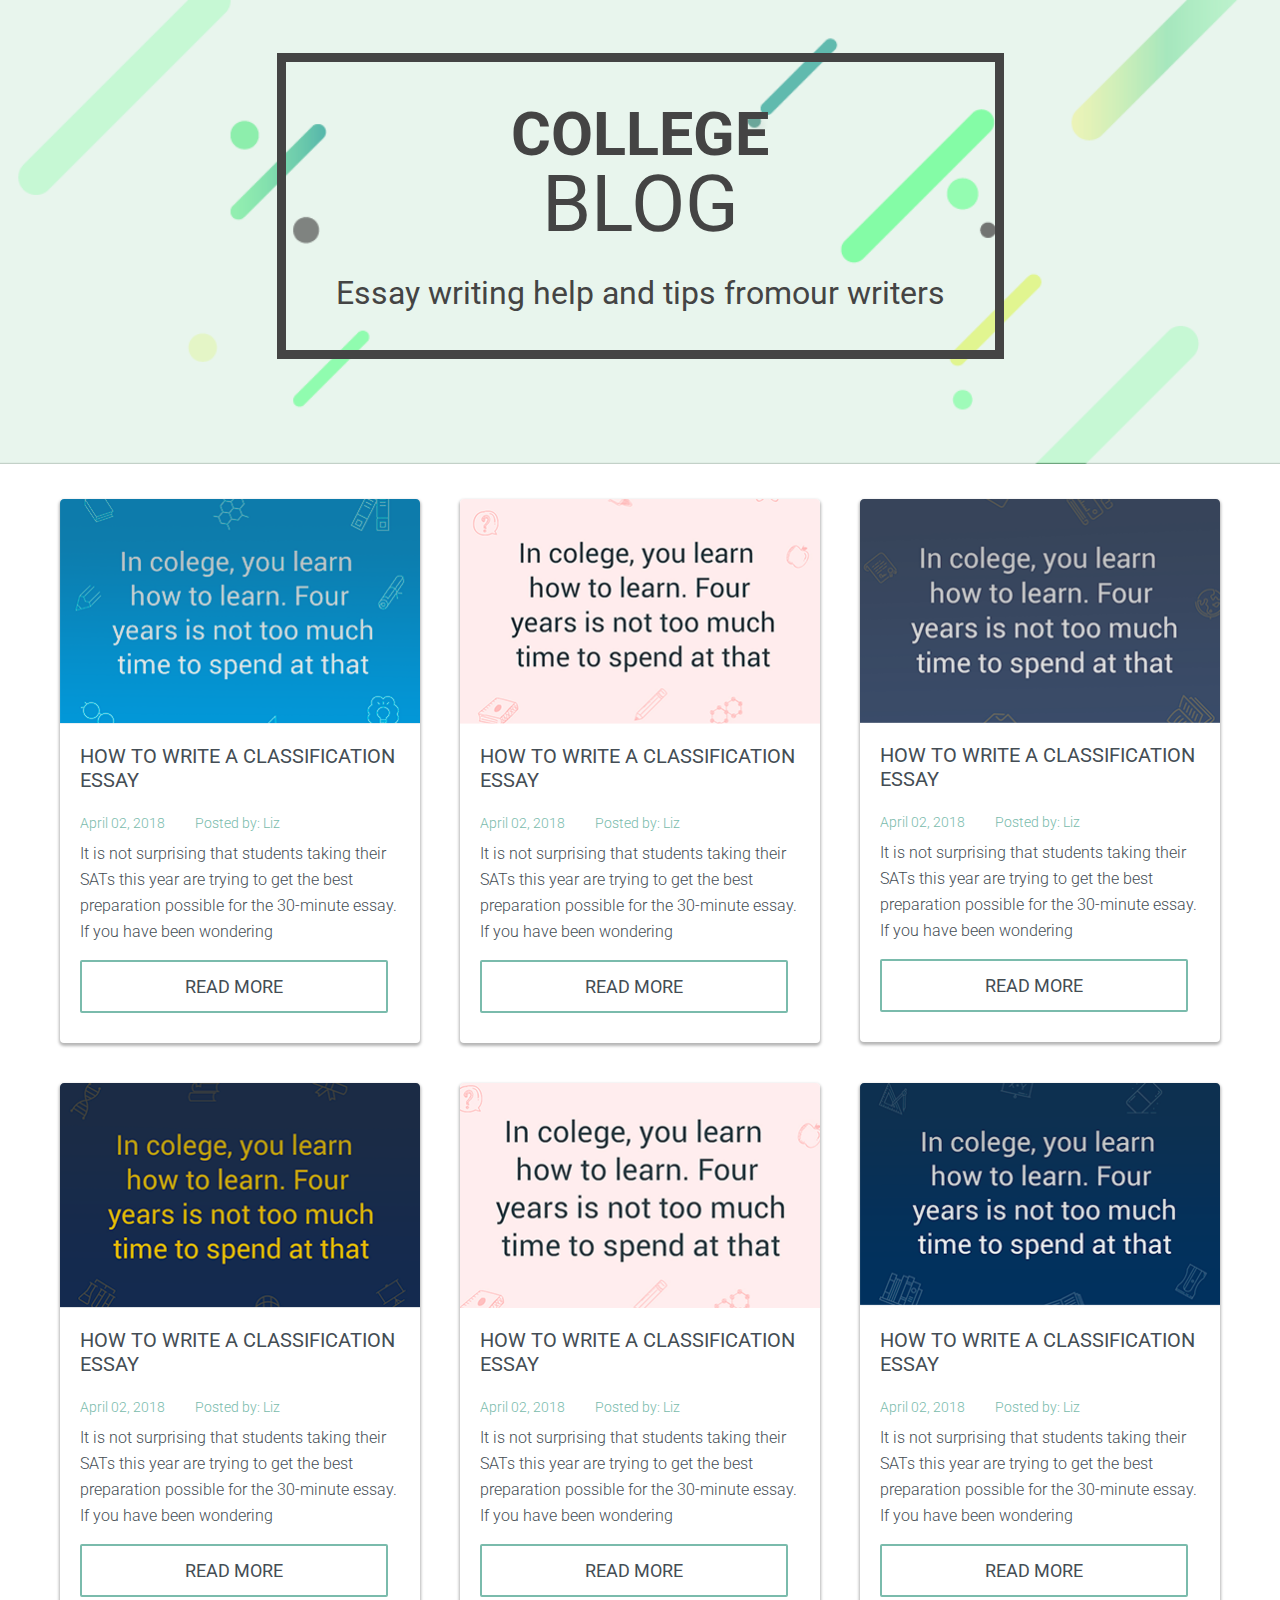
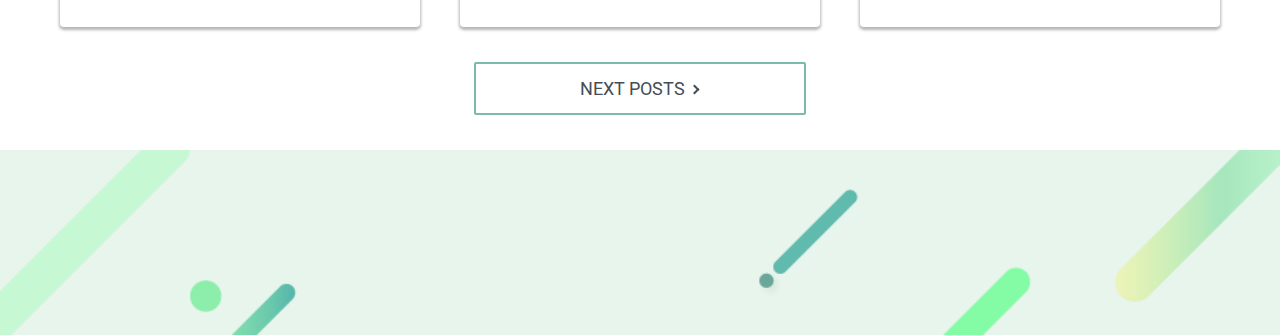
<file: blog4/index.html>
<!DOCTYPE html>
<html lang="en">
<head>
	<meta charset="UTF-8">
	<title>Blog4</title>
	<meta name="viewport" content="width=device-width, initial-scale=1">
	<link href="https://fonts.googleapis.com/css?family=Roboto:300,400,500,700" rel="stylesheet">
	<link rel="stylesheet" href="style.css">
</head>
<body>
		<header>
			<h1 class="head_title"><span>COLLEGE</span> BLOG</h1>
			<p class="head_description"><span>Essay writing help and tips fromour writers</span></p>
		</header>
		<main>
			<div class="item_container">
				<div class="items_section">
					<div class="item">
						<div class="item_header">
							<img src="img/item-1.png" alt="item-1" title="item-1">
						</div>
						<div class="item_body">
							<h4 class="item_title">HOW TO WRITE A CLASSIFICATION ESSAY</h4>
							<div class="item_date">
								<span>April 02, 2018</span>
								<span>Posted by: Liz</span>
							</div>
							<p class="item_description">It is not surprising that students taking their SATs this year are trying to get the best preparation possible for the 30-minute essay. If you have been wondering </p>
							<a href="post_page.html" class="button">Read more</a>
						</div>
					</div>
					<div class="item">
						<div class="item_header">
							<img src="img/item-2.png" alt="item-2" title="item-2">
						</div>
						<div class="item_body">
							<h4 class="item_title">HOW TO WRITE A CLASSIFICATION ESSAY</h4>
							<div class="item_date">
								<span>April 02, 2018</span>
								<span>Posted by: Liz</span>
							</div>
							<p class="item_description">It is not surprising that students taking their SATs this year are trying to get the best preparation possible for the 30-minute essay. If you have been wondering </p>
							<a href="post_page.html" class="button">Read more</a>
						</div>
					</div>
					<div class="item">
						<div class="item_header">
							<img src="img/item-3.png" alt="item-3" title="item-3">
						</div>
						<div class="item_body">
							<h4 class="item_title">HOW TO WRITE A CLASSIFICATION ESSAY</h4>
							<div class="item_date">
								<span>April 02, 2018</span>
								<span>Posted by: Liz</span>
							</div>
							<p class="item_description">It is not surprising that students taking their SATs this year are trying to get the best preparation possible for the 30-minute essay. If you have been wondering </p>
							<a href="post_page.html" class="button">Read more</a>
						</div>
					</div>
					<div class="item">
						<div class="item_header">
							<img src="img/item-4.png" alt="item-4" title="item-4">
						</div>
						<div class="item_body">
							<h4 class="item_title">HOW TO WRITE A CLASSIFICATION ESSAY</h4>
							<div class="item_date">
								<span>April 02, 2018</span>
								<span>Posted by: Liz</span>
							</div>
							<p class="item_description">It is not surprising that students taking their SATs this year are trying to get the best preparation possible for the 30-minute essay. If you have been wondering </p>
							<a href="post_page.html" class="button">Read more</a>
						</div>
					</div>
					<div class="item">
						<div class="item_header">
							<img src="img/item-5.png" alt="item-5" title="item-5">
						</div>
						<div class="item_body">
							<h4 class="item_title">HOW TO WRITE A CLASSIFICATION ESSAY</h4>
							<div class="item_date">
								<span>April 02, 2018</span>
								<span>Posted by: Liz</span>
							</div>
							<p class="item_description">It is not surprising that students taking their SATs this year are trying to get the best preparation possible for the 30-minute essay. If you have been wondering </p>
							<a href="post_page.html" class="button">Read more</a>
						</div>
					</div>
					<div class="item">
						<div class="item_header">
							<img src="img/item-6.png" alt="item-6" title="item-6">
						</div>
						<div class="item_body">
							<h4 class="item_title">HOW TO WRITE A CLASSIFICATION ESSAY</h4>
							<div class="item_date">
								<span>April 02, 2018</span>
								<span>Posted by: Liz</span>
							</div>
							<p class="item_description">It is not surprising that students taking their SATs this year are trying to get the best preparation possible for the 30-minute essay. If you have been wondering </p>
							<a href="post_page.html" class="button">Read more</a>
						</div>
					</div>
				</div>
				<a href="post_page.html" class="button table_button">Next posts <i class="arrow right"></i></a>
			</div>
		</main>
		<footer></footer>
</body>
</html>
</file>
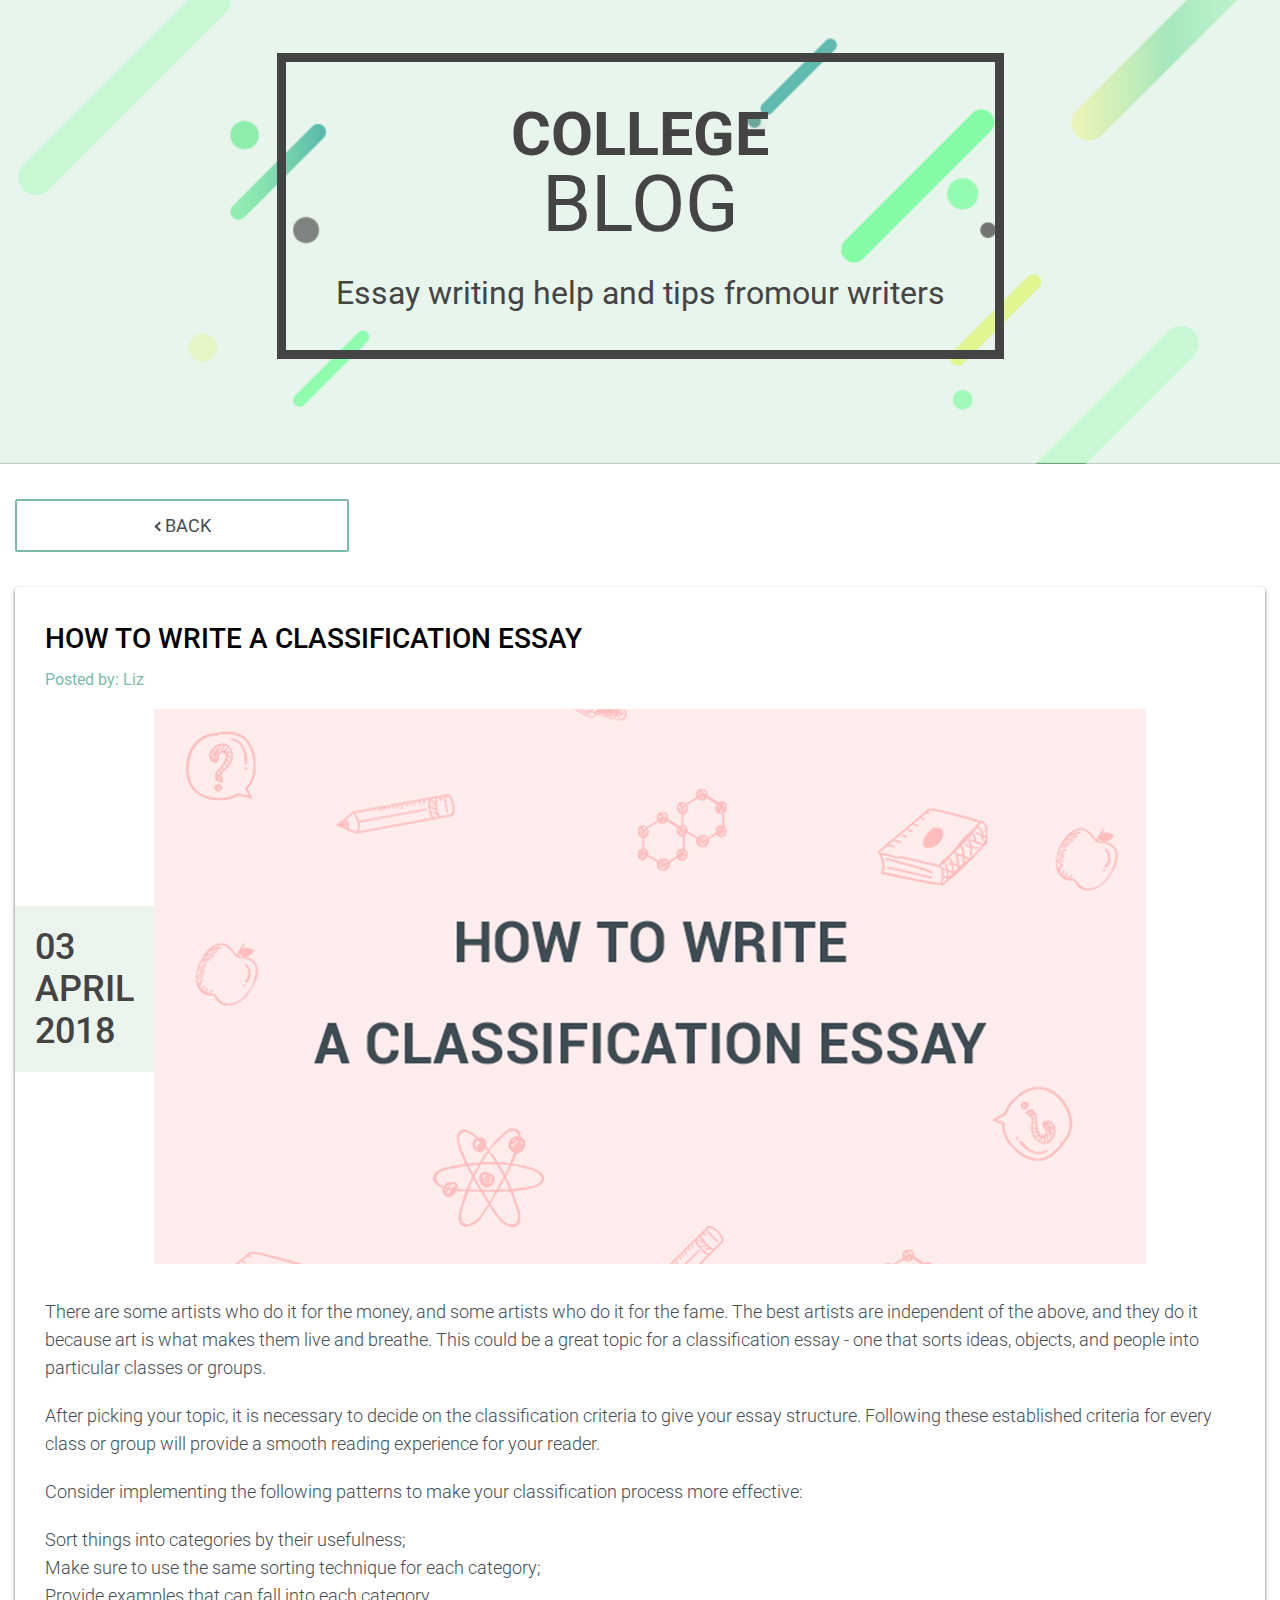
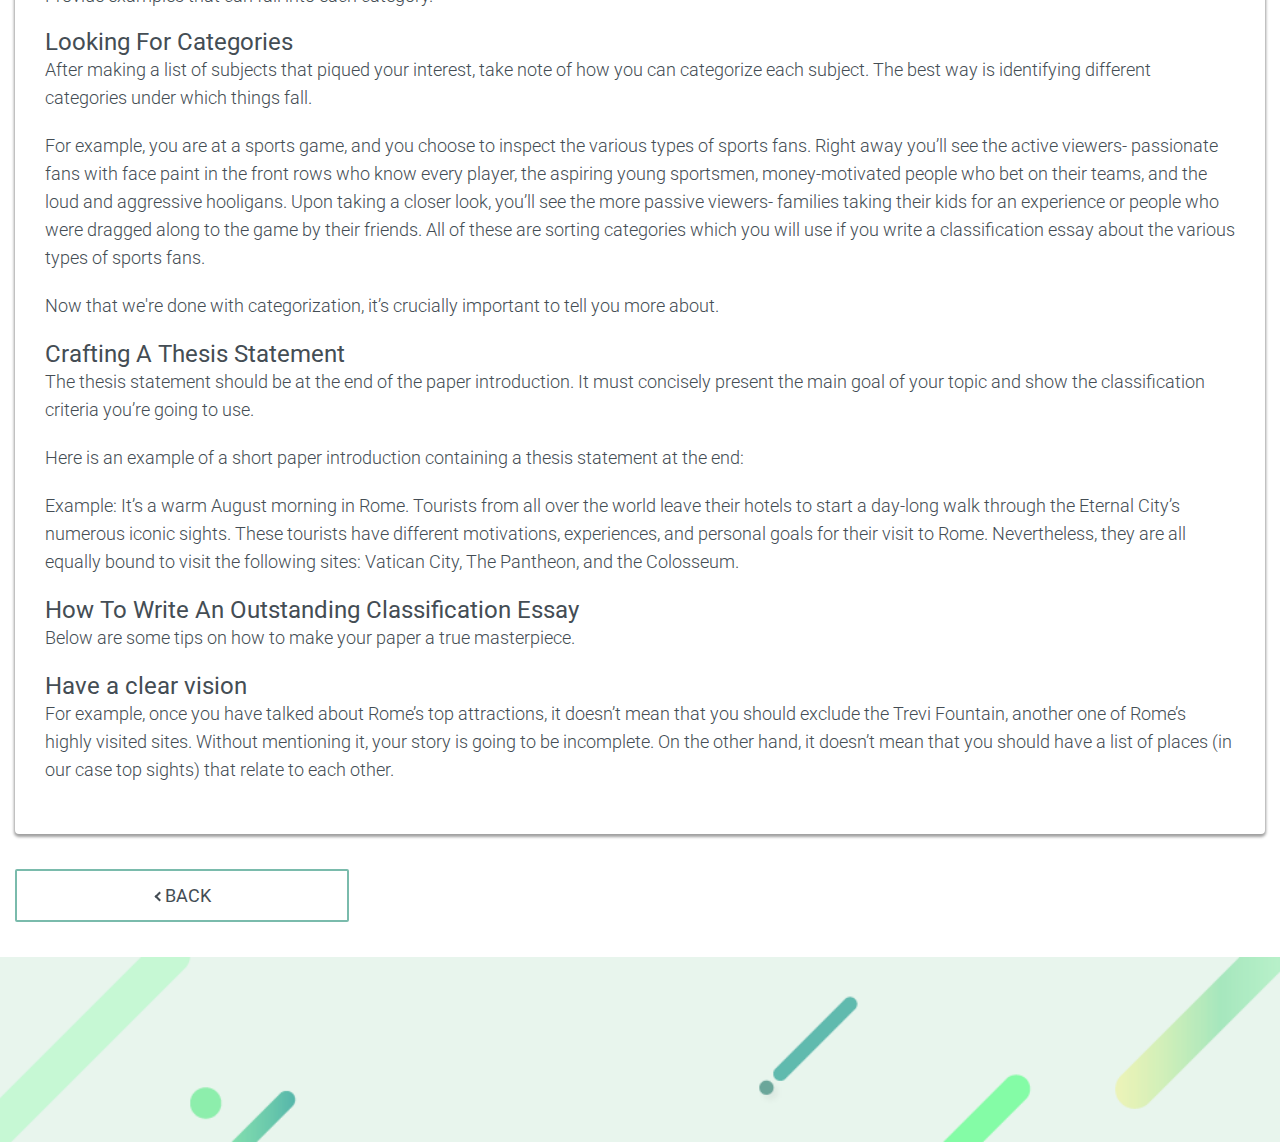
<file: blog4/post_page.html>
<!DOCTYPE html>
<html lang="en">
<head>
	<meta charset="UTF-8">
	<title>Blog4</title>
	<meta name="viewport" content="width=device-width, initial-scale=1">
	<link href="https://fonts.googleapis.com/css?family=Roboto:300,400,500,700" rel="stylesheet">
	<link rel="stylesheet" href="style.css">
</head>
<body>
		<header>
			<h1 class="head_title"><span>COLLEGE</span> BLOG</h1>
			<p class="head_description"><span>Essay writing help and tips fromour writers</span></p>
		</header>
		<main>
			<div class="main_container">
				<a href="index.html" class="button article_button"><i class="arrow left"></i>Back </a>
				<div class="article_section">
						<div class="article_header">
							<h4 class="article_subtitle">HOW TO WRITE A CLASSIFICATION ESSAY</h4>
							<p class="article_author">Posted by: Liz</p>
						</div>
						<div class="article_img_block">
							<div class="article_date">
								<span>03</span>
								<span>APRIL</span>
								<span>2018</span>
							</div>
							<div><img src="img/post-img.png" alt="post-img" title="post-img" class="img-responsive"></div>
						</div>
						<div class="article_body">
							<p>There are some artists who do it for the money, and some artists who do it for the fame. The best artists are independent of the above, and they do it because art is what makes them live and breathe. This could be a great topic for a classification essay - one that sorts ideas, objects, and people into particular classes or groups.</p>
							<p>After picking your topic, it is necessary to decide on the classification criteria to give your essay structure. Following these established criteria for every class or group will provide a smooth reading experience for your reader.</p>
							<p>Consider implementing the following patterns to make your classification process more effective:</p>
							<ul>
								<li>Sort things into categories by their usefulness;</li>
								<li>Make sure to use the same sorting technique for each category;</li>
								<li>Provide examples that can fall into each category.</li>
							</ul>
							<h3 class="article_body_subtitle">Looking For Categories</h3>
							<p>After making a list of subjects that piqued your interest, take note of how you can categorize each subject. The best way is identifying different categories under which things fall.</p>
							<p>For example, you are at a sports game, and you choose to inspect the various types of sports fans. Right away you’ll see the active viewers- passionate fans with face paint in the front rows who know every player, the aspiring young sportsmen, money-motivated people who bet on their teams, and the loud and aggressive hooligans. Upon taking a closer look, you’ll see the more passive viewers- families taking their kids for an experience or people who were dragged along to the game by their friends. All of these are sorting categories which you will use if you write a classification essay about the various types of sports fans.</p>
							<p>Now that we're done with categorization, it’s crucially important to tell you more about.</p>
							<h3 class="article_body_subtitle">Crafting A Thesis Statement</h3>
							<p>The thesis statement should be at the end of the paper introduction. It must concisely present the main goal of your topic and show the classification criteria you’re going to use.</p>
							<p>Here is an example of a short paper introduction containing a thesis statement at the end:</p>
							<p>Example: It’s a warm August morning in Rome. Tourists from all over the world leave their hotels to start a day-long walk through the Eternal City’s numerous iconic sights. These tourists have different motivations, experiences, and personal goals for their visit to Rome. Nevertheless, they are all equally bound to visit the following sites: Vatican City, The Pantheon, and the Colosseum.</p>
							<h3 class="article_body_subtitle">How To Write An Outstanding Classification Essay</h3>
							<p>Below are some tips on how to make your paper a true masterpiece.</p>
							<h3 class="article_body_subtitle">Have a clear vision</h3>
							<p>For example, once you have talked about Rome’s top attractions, it doesn’t mean that you should exclude the Trevi Fountain, another one of Rome’s highly visited sites. Without mentioning it, your story is going to be incomplete. On the other hand, it doesn’t mean that you should have a list of places (in our case top sights) that relate to each other.</p>
						</div>
				</div>
				<a href="index.html" class="button article_button"><i class="arrow left"></i>Back </a>
			</div>
		</main>
		<footer></footer>
</body>
</html>
</file>
<file: blog4/style.css>
body{
	margin: 0;
	padding: 0;	
	display: flex;
  min-height: 100vh;
  flex-direction: column;
  font-family: 'Roboto', sans-serif;
  font-size: 16px;
}
p{
	margin: 0 0 10px 0;
}
.img-responsive{
	max-width: 100%;
	max-height: 100%;
}
header{
	padding: 35px 15px;
	background: url(img/header-bg.png) no-repeat center center;
	background-size: cover;
	text-align: center;
	color: #444444;
	z-index: 1;
	position: relative;
}
.head_title{
	font-size: 50px;
  display: table;
  margin: 0 auto;
  padding: 14px 30px;
  line-height:40px;
  font-weight: 400;
}
.head_title span{
	display: block;
	font-size: 30px;
	font-weight: 700;
}
.head_description{
	font-size: 32px;
	display: table;
	position: relative;
	padding: 15px 0;
	margin-top: 0;
	z-index: -1;
}
.head_description span{
	position: relative;
	top: 12px;
}
main{
	flex: 1;
	padding: 15px;
}
.items_section{
	display: flex;
  align-items: start;
  flex-wrap: wrap;
  justify-content: center;
}
.item{
	width: 100%;
	margin: 20px 0;
	text-align: left;
	box-shadow: 0 2px 3px 1px rgba(0,0,0, .29);
	border-radius: 4px;
}
.item_header img{
	display: block;
	width: 100%;
	max-height: 225px;
}
.item_body{
	padding: 20px;
}
.item_description{
	color: #444d54;
	font-weight: 300;
	line-height: 26px;
	height: 104px;
	overflow: hidden;
}
.item_title{
	font-size: 20px;
	color: #444d54;
	font-weight: 400;
	margin: 0;
	height: 48px;
	overflow: hidden;
	text-transform: uppercase;
}
.item_date{
	margin: 5px 0 10px 0;
  color: #7abbac;
  font-size: 14px;
  font-weight: 300;
  height: 34px;
  display: flex;
  align-items: flex-end;
  overflow: hidden; 
}
.item_date>span{
	display: inline-block;
	vertical-align: top;
	max-width: calc(500% - 34px);
}
.item_date>span:first-child{
	margin-right: 30px;
}
.button{
	width: 70% ;
	display: inline-block;
	vertical-align: top;
	margin: 5px 0 10px 0;
	padding:14px 40px;
	text-transform: uppercase;
	text-decoration: none;
	text-align: center;
	font-size: 18px;
	color: #444d54;
	border: 2px solid #7abbac;
	border-radius: 2px;
	transition: background-color .2s linear;
}
.button:hover, .button:focus{
	text-decoration: none;
	color: #444d54;
}
/* background-image: linear-gradient(81deg, #aaedb5 0%, #34e4e0 100%); */
.button:hover{
	background: linear-gradient(81deg, rgba(170,237,181, 0.5) 0%,rgba(52,228,224, 0.5) 100%);
}
.table_button{
	width: 20%;
	display: table;
  margin: 15px auto 20px auto;
}
.article_button{
	width: 20%;
}
.arrow{
	border: solid #444d54;
  border-width: 0 2px 2px 0;
  display: inline-block;
  padding: 2.5px;
  margin: 2px;
}
.right{
    transform: rotate(-45deg);
}
.left{
    transform: rotate(135deg);
}
.up{
    transform: rotate(-135deg);
}
.down{
    transform: rotate(45deg);
}
.article_container{
	max-width: 1180px;
	margin: 0 auto;
}
.main_container>.button{
	margin: 20px 0;
}
.article_section{
	box-shadow: 0 2px 3px 1px rgba(0,0,0, .38);
	border-radius: 4px;
	margin: 15px auto;
}
.article_header{
	padding: 25px 30px 10px 30px;
}
.article_subtitle{
	font-size: 28px;
	font-weight: 500;
	margin: 10px 0 15px 0;
}
.article_author{
	font-size: 16px;
	color: #7abbac;
}
.article_img_block{
	position: relative;
}
.article_date{
	background-color: #ebf5ee;
	padding: 15px;
	color: #444444;
	font-size: 18px;
	font-weight: 500;
}
.article_body{
	color: #444d54;
	font-size: 18px;
	line-height: 28px;
	font-weight: 300;
	padding: 30px;
}
.article_body ul{
	list-style: none;
	padding-left: 0;
}
.article_body p{
	margin: 0 0 20px 0;
}
.article_body_subtitle{
	font-size: 24px;
	font-weight:400;
	margin: 0;
}
footer{
	height: 185px;
	background: url(img/footer-bg.png) no-repeat center center;
	background-size: cover;
}

@media (min-width: 440px){
	header{
		padding: 85px 15px;
	}
	.head_title{
		font-size: 79px;
		line-height: 70px;
	}
	.head_title span{
		font-size: 61px
	}
	.head_description{
		border: 9px solid #444444;
		margin: -200px auto 20px auto;
		padding: 200px 50px 50px;
	}
	.item{
		width: 320px;
		margin: 20px;
	}
}
@media (min-width: 768px){
	.article_img_block{
		display: flex;
		align-items: center;
		flex-direction: row;
	}
	.article_date{
		font-size: 36px;
		padding: 20px;
	}
	.article_date span{
		display: block;
	}
}
@media (min-width: 992px){
	.item{
		width: 360px;
	}
}
@media(min-width: 1270px){
	.item_container{
		width: 1240px;
		margin: 0 auto;
	}
}
</file>
